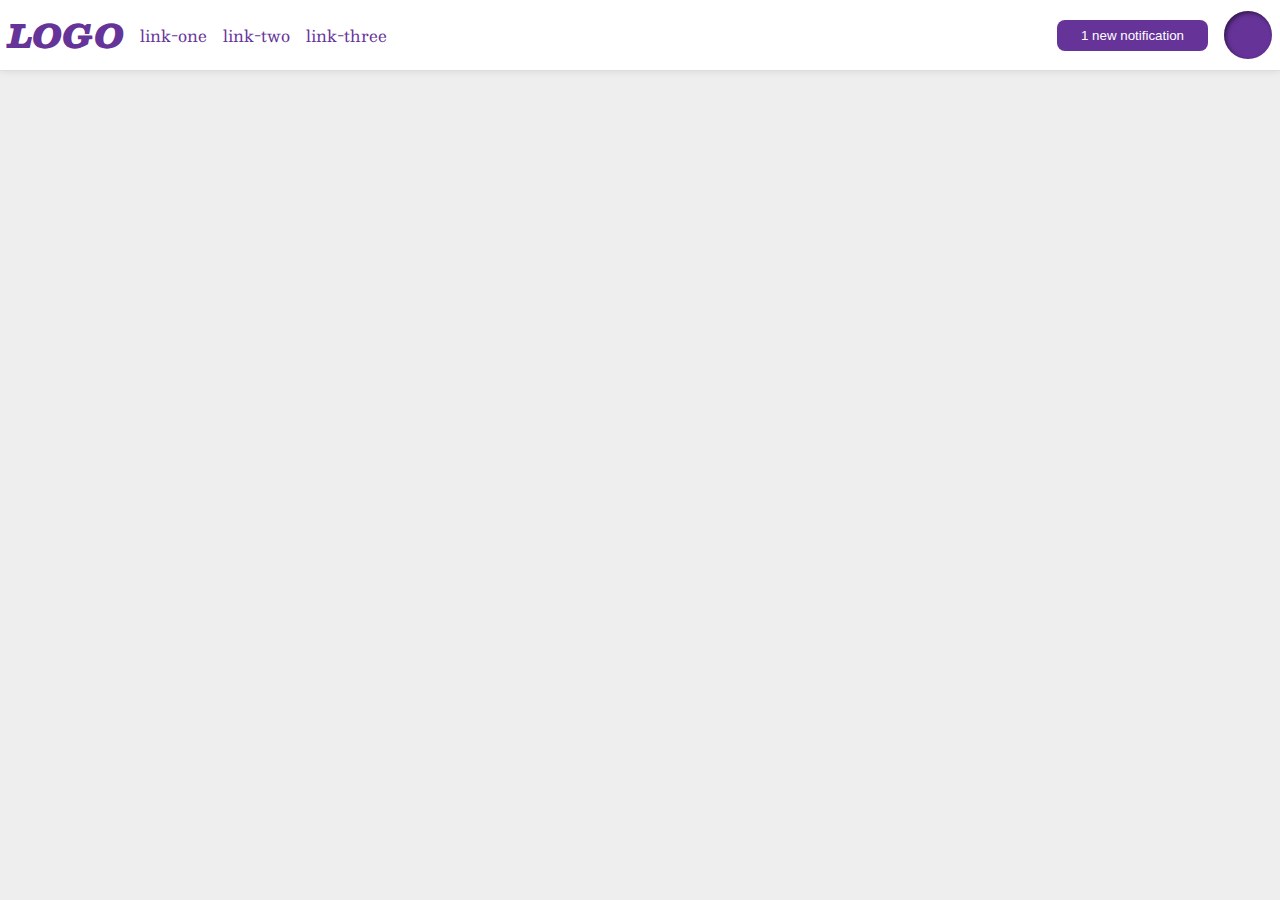
<file: foundations/flex/03-flex-header-2/index.html>
<!DOCTYPE html>
<html lang="en">
  <head>
    <meta charset="UTF-8">
    <meta http-equiv="X-UA-Compatible" content="IE=edge">
    <meta name="viewport" content="width=device-width, initial-scale=1.0">
    <title>Flex Header 2</title>
    <link rel="stylesheet" href="style.css">
  </head>
  <body>
    <div class="header">
      <div class="container">
        <div class="logo">
          LOGO
        </div>
        <ul class="links">
          <li><a href="https://google.com">link-one</a></li>
          <li><a href="https://google.com">link-two</a></li>
          <li><a href="https://google.com">link-three</a></li>
        </ul>
      </div>
      <div class="container">
        <button class="notifications">
        1 new notification
        </button>
        <div class="profile-image"></div>
      </div>
      
    </div>
  </body>
</html>
</file>
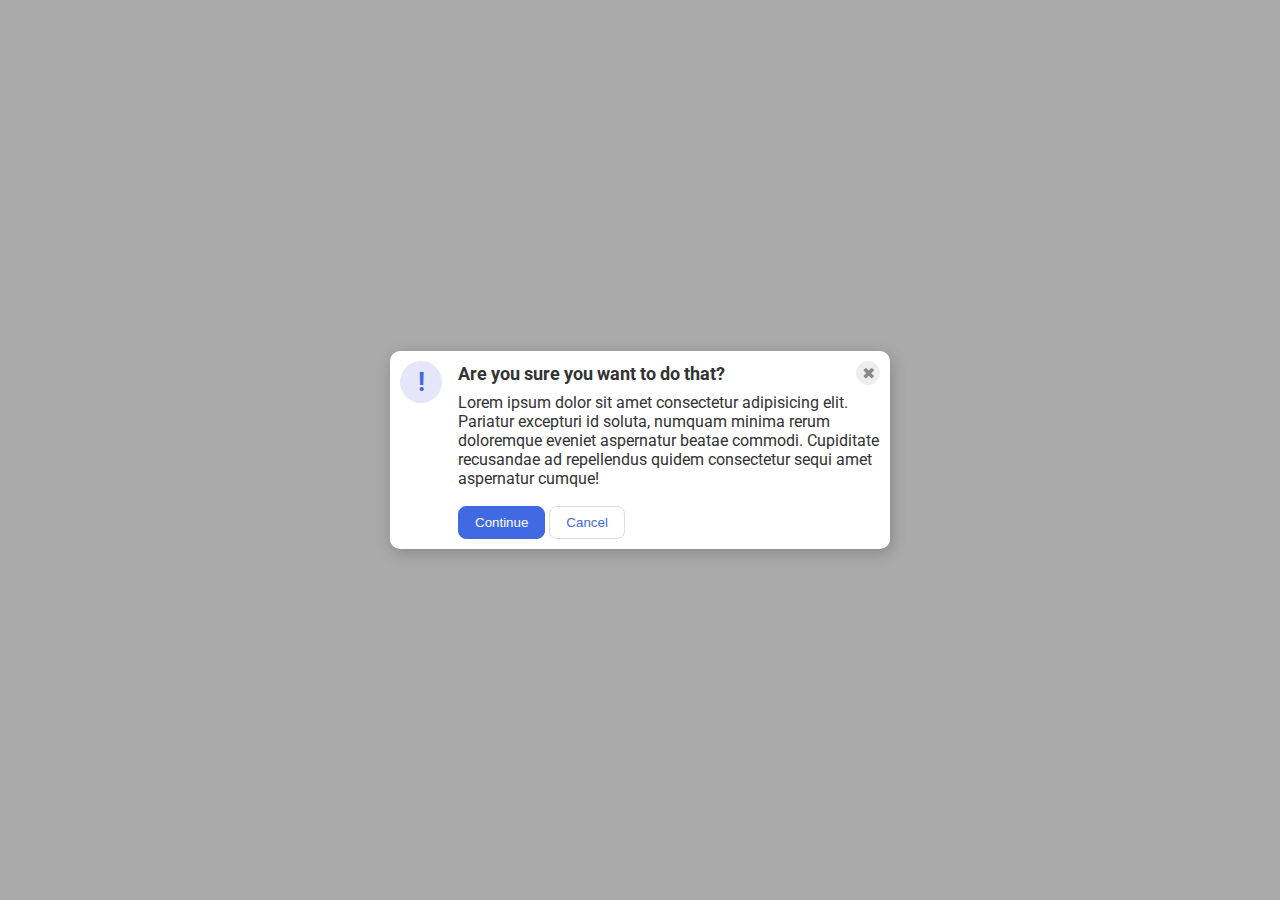
<file: foundations/flex/05-flex-modal/index.html>
<!DOCTYPE html>
<html lang="en">
  <head>
    <meta charset="UTF-8">
    <meta http-equiv="X-UA-Compatible" content="IE=edge">
    <meta name="viewport" content="width=device-width, initial-scale=1.0">
    <link rel="stylesheet" href="style.css">
    <title>Modal</title>
  </head>
  <body>
    <div class="modal">
      <div class="icon">!</div>
      <div class="main-container">
        
        <div class="header">Are you sure you want to do that?
        <button class="close-button">✖</button>
        </div>
        <div class="text">Lorem ipsum dolor sit amet consectetur adipisicing elit. Pariatur excepturi id soluta, numquam minima rerum doloremque eveniet aspernatur beatae commodi. Cupiditate recusandae ad repellendus quidem consectetur sequi amet aspernatur cumque!</div>
        <button class="continue">Continue</button>
        <button class="cancel">Cancel</button>
      </div>
    </div>
  </body>
</html>
</file>
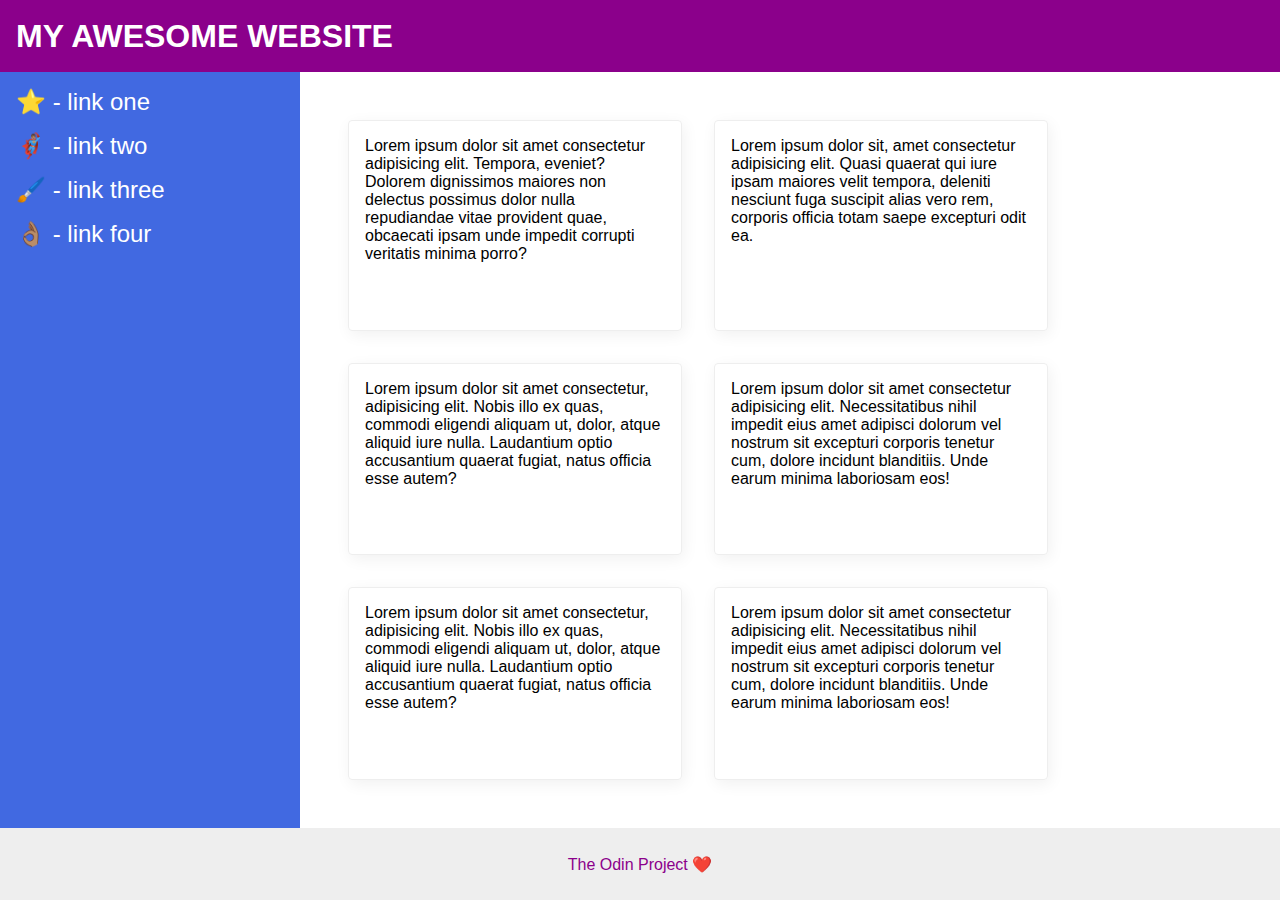
<file: foundations/flex/07-flex-layout-2/index.html>
<!DOCTYPE html>
<html lang="en">
  <head>
    <meta charset="UTF-8">
    <meta http-equiv="X-UA-Compatible" content="IE=edge">
    <meta name="viewport" content="width=device-width, initial-scale=1.0">
    <title>The Holy Grail</title>
    <link rel="stylesheet" href="style.css">
  </head>
  <body>
    <div class="header">
      MY AWESOME WEBSITE
    </div>
    <div class="information">
      <div class="sidebar">
        <ul>
          <li><a href="#">⭐ - link one</a></li>
          <li><a href="#">🦸🏽‍♂️ - link two</a></li>
          <li><a href="#">🖌️ - link three</a></li>
          <li><a href="#">👌🏽 - link four</a></li>
        </ul>
      </div>
      <div class="cards">
        <div class="card">Lorem ipsum dolor sit amet consectetur adipisicing elit. Tempora, eveniet? Dolorem dignissimos maiores non delectus possimus dolor nulla repudiandae vitae provident quae, obcaecati ipsam unde impedit corrupti veritatis minima porro?</div>
        <div class="card">Lorem ipsum dolor sit, amet consectetur adipisicing elit. Quasi quaerat qui iure ipsam maiores velit tempora, deleniti nesciunt fuga suscipit alias vero rem, corporis officia totam saepe excepturi odit ea.</div>
        <div class="card">Lorem ipsum dolor sit amet consectetur, adipisicing elit. Nobis illo ex quas, commodi eligendi aliquam ut, dolor, atque aliquid iure nulla. Laudantium optio accusantium quaerat fugiat, natus officia esse autem?</div>
        <div class="card">Lorem ipsum dolor sit amet consectetur adipisicing elit. Necessitatibus nihil impedit eius amet adipisci dolorum vel nostrum sit excepturi corporis tenetur cum, dolore incidunt blanditiis. Unde earum minima laboriosam eos!</div>
        <div class="card">Lorem ipsum dolor sit amet consectetur, adipisicing elit. Nobis illo ex quas, commodi eligendi aliquam ut, dolor, atque aliquid iure nulla. Laudantium optio accusantium quaerat fugiat, natus officia esse autem?</div>
        <div class="card">Lorem ipsum dolor sit amet consectetur adipisicing elit. Necessitatibus nihil impedit eius amet adipisci dolorum vel nostrum sit excepturi corporis tenetur cum, dolore incidunt blanditiis. Unde earum minima laboriosam eos!</div>
      </div>
    </div>
    <div class="footer">
      The Odin Project ❤️
    </div>
  </body>
</html>
</file>
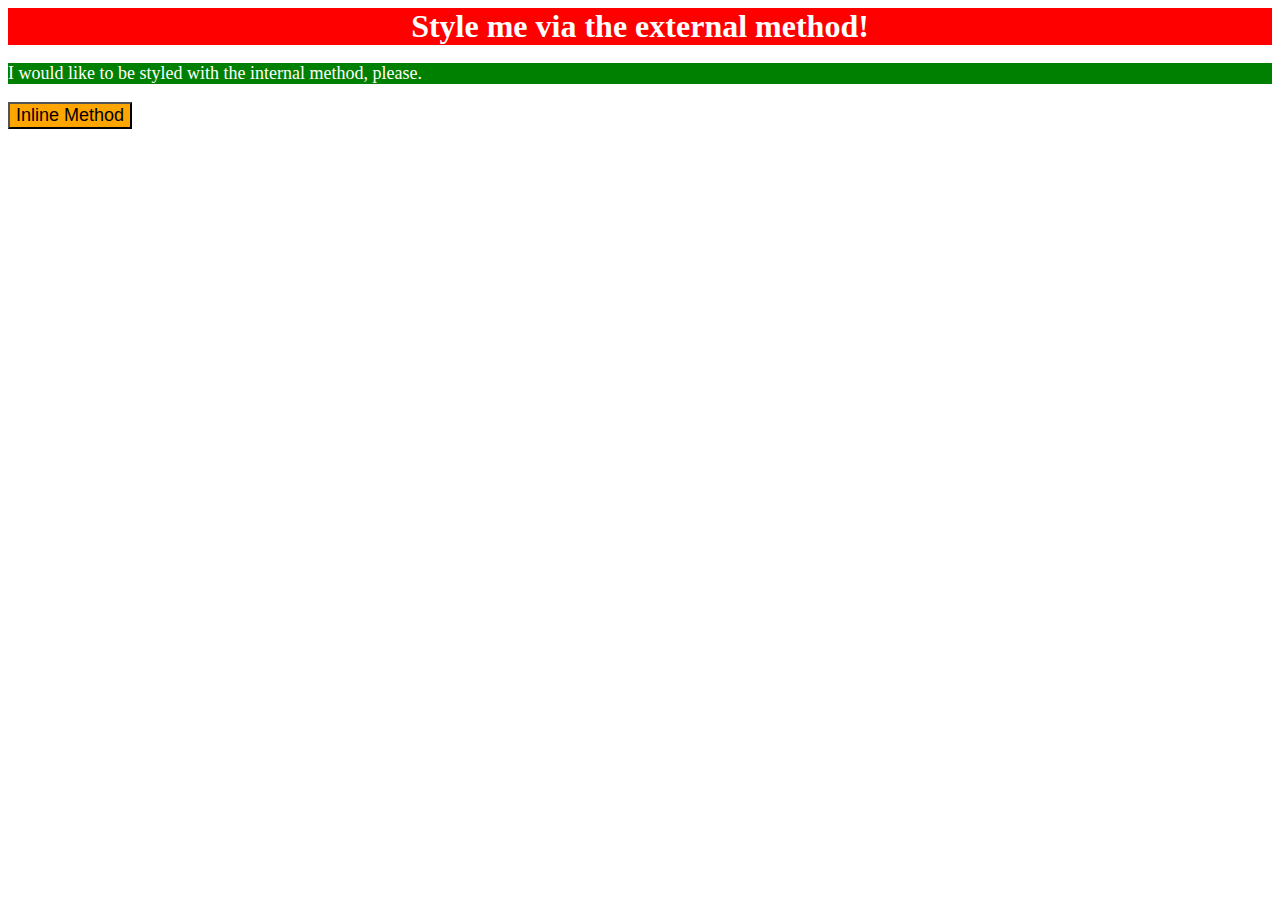
<file: foundations/intro-to-css/01-css-methods/index.html>
<!DOCTYPE html>
<html lang="en">
  <head>
      <meta charset="UTF-8">
      <meta http-equiv="X-UA-Compatible" content="IE=edge">
      <meta name="viewport" content="width=device-width, initial-scale=1.0">
      <title>Methods for Adding CSS</title>
      <link rel="stylesheet" href="styles.css">
      
      <style>p{ background-color: green;
                color: white; 
                font-size: 18px;
             }
      </style>
  </head>
  <body>
    <div>Style me via the external method!</div>
    <p>I would like to be styled with the internal method, please.</p>
    <button style="background-color: orange; font-size: 18px">Inline Method</button>
  </body>
</html>
</file>
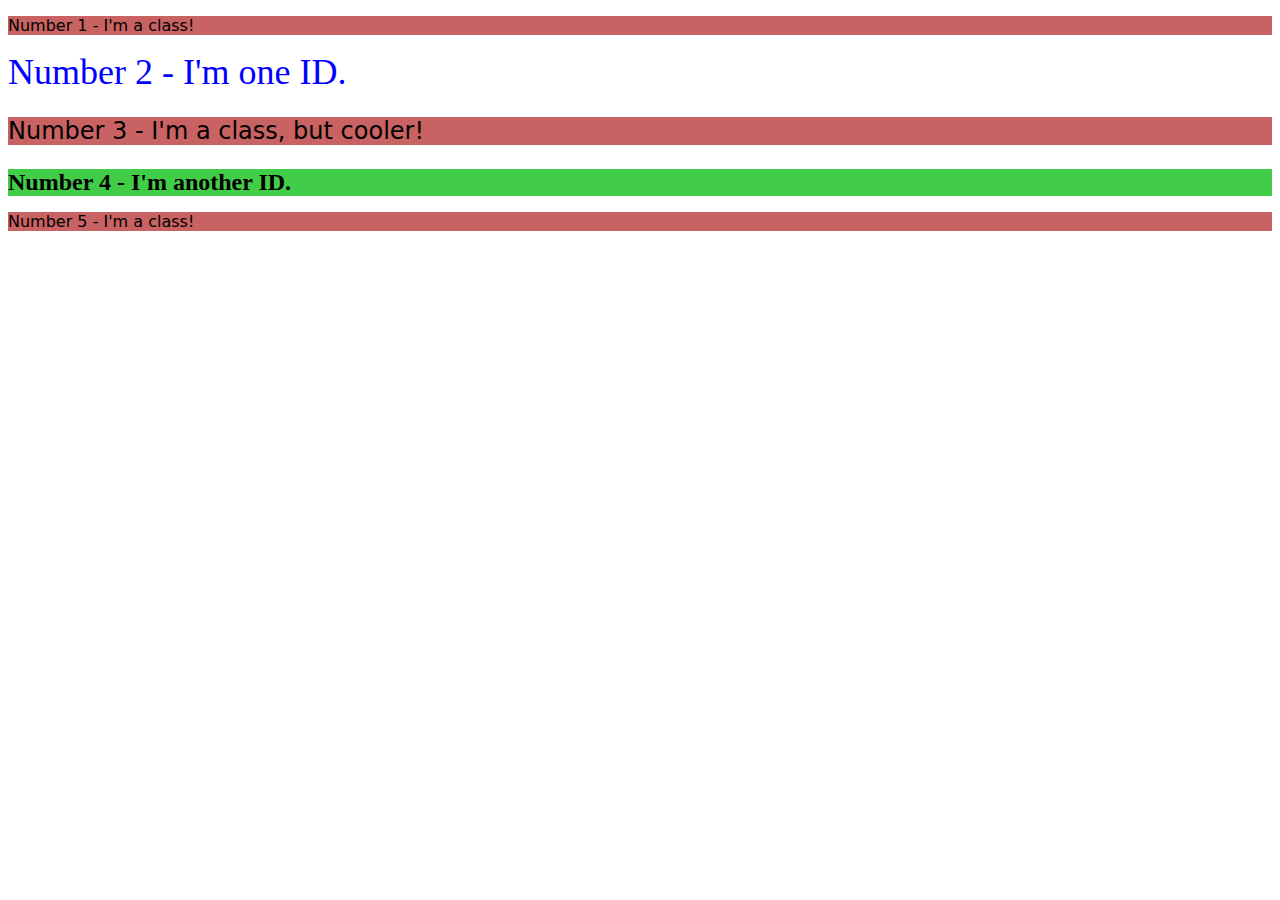
<file: foundations/intro-to-css/02-class-id-selectors/index.html>
<!DOCTYPE html>
<html lang="en">
  <head>
    <meta charset="UTF-8">
    <meta http-equiv="X-UA-Compatible" content="IE=edge">
    <meta name="viewport" content="width=device-width, initial-scale=1.0">
    <title>Class and ID Selectors</title>
    <link rel="stylesheet" href="style.css">
  </head>
  <body>
    <p class="odd">Number 1 - I'm a class!</p>
    <div id="second">Number 2 - I'm one ID.</div>
    <p class="odd font-size">Number 3 - I'm a class, but cooler!</p>
    <div id="fourth" class="font-size">Number 4 - I'm another ID.</div>
    <p class="odd">Number 5 - I'm a class!</p>
  </body>
</html>
</file>
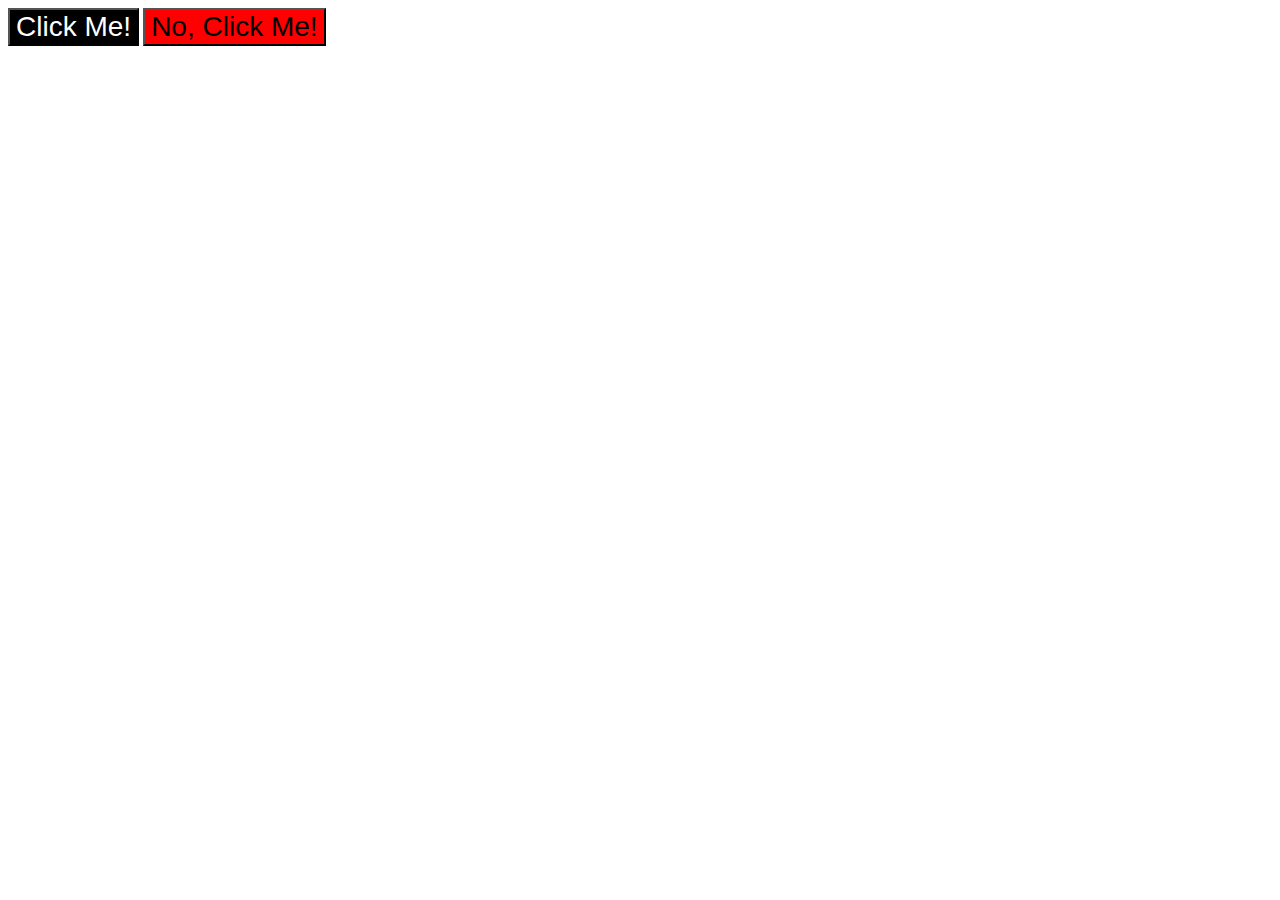
<file: foundations/intro-to-css/03-grouping-selectors/index.html>
<!DOCTYPE html>
<html lang="en">
  <head>
    <meta charset="UTF-8">
    <meta http-equiv="X-UA-Compatible" content="IE=edge">
    <meta name="viewport" content="width=device-width, initial-scale=1.0">
    <title>Grouping Selectors</title>
    <link rel="stylesheet" href="style.css">
  </head>
  <body>
    <button class="click-me">Click Me!</button>
    <button class="no-click-me">No, Click Me!</button>
  </body>
</html>
</file>
<file: foundations/flex/03-flex-header-2/style.css>
/* this is some magical font-importing.  
you'll learn about it later. */
@import url('https://fonts.googleapis.com/css2?family=Besley:ital,wght@0,400;1,900&display=swap');

body {
  margin: 0;
  background: #eee;
  font-family: Besley, serif;
}

.header {
  display: flex;
  justify-content: space-between;
  align-items: center;
  padding: 8px;
  /*New code above*/
  background: white;
  border-bottom: 1px solid #ddd;
  box-shadow: 0 0 8px rgba(0,0,0,.1);
}

.container{
  display: flex;
  gap: 16px;
  align-items: center;
}

.profile-image {
  background: rebeccapurple;
  box-shadow: inset 2px 2px 4px rgba(0,0,0,.5);
  border-radius: 50%;
  width: 48px;
  height: 48px;
}

.logo {
  color: rebeccapurple;
  font-size: 32px;
  font-weight: 900;
  font-style: italic;
}

button {
  border: none;
  border-radius: 8px;
  background: rebeccapurple;
  color: white;
  padding: 8px 24px;
}

a {
  /* this removes the line under our links */
  text-decoration: none;
  color: rebeccapurple;
}

ul {
  display: flex;
  gap: 16px;
  margin: 0;
  padding: 0;
    /*New code above*/
  list-style-type: none;
}
</file>
<file: foundations/flex/05-flex-modal/style.css>
@import url('https://fonts.googleapis.com/css2?family=Roboto:wght@400;700&display=swap');

html, body {
  height: 100%;
}

body {
  font-family: Roboto, sans-serif;
  margin: 0;
  background: #aaa;
  color: #333;
  /* I'll give you this one for free lol */
  display: flex;
  align-items: center;
  justify-content: center;
}

.modal {
  display: flex;
  gap: 16px;
  padding: 10px;
  background: white;
  width: 480px;
  border-radius: 10px;
  box-shadow: 2px 4px 16px rgba(0,0,0,.2);
}

.header{
  display: flex;
  justify-content: space-between;
  align-items: center;
  font-size: 18px;
  font-weight: bold;
  margin-bottom: 8px;
}

.text{
  margin-bottom: 18px;
}

.icon {
  flex-shrink: 0;
  color: royalblue;
  font-size: 26px;
  font-weight: 700;
  background: lavender;
  width: 42px;
  height: 42px;
  border-radius: 50%;
  display: flex;
  align-items: center;
  justify-content: center;
}

.close-button {
  background: #eee;
  border-radius: 50%;
  color: #888;
  font-weight: 400;
  font-size: 16px;
  height: 24px;
  width: 24px;
  display: flex;
  align-items: center;
  justify-content: center;
  border: 1px solid #eee;
  padding: 0;
}

button {
  cursor: pointer;
  padding: 8px 16px;
  border-radius: 8px;
}

button.continue {
  background: royalblue;
  border: 1px solid royalblue;
  color: white;
}

button.cancel {
  background: white;
  border: 1px solid #ddd;
  color: royalblue;
}
</file>
<file: foundations/flex/07-flex-layout-2/style.css>
body {
  font-family: -apple-system, BlinkMacSystemFont, 'Segoe UI', Roboto, Oxygen, Ubuntu, Cantarell, 'Open Sans', 'Helvetica Neue', sans-serif;
  margin: 0;
  min-height: 100vh;
  display: flex;
  flex-direction: column;
}

.header {
  height: 72px;
  background: darkmagenta;
  color: white;
  font-size: 32px;
  font-weight: 900;
  display: flex;
  align-items: center;
  padding: 0 16px;
}

.footer {
  height: 72px;
  background: #eee;
  color: darkmagenta;
  display: flex;
  align-items: center;
  justify-content: center;
}

.information{
  display: flex;
  flex: 1;
}

.sidebar {
  width: 300px;
  background: royalblue;
  box-sizing: border-box;
  flex-shrink: 0;
  padding: 16px;
}

.cards{
  display: flex;
  flex-wrap: wrap;
  padding: 48px;
  gap: 32px;
}

.card {
  border: 1px solid #eee;
  box-shadow: 2px 4px 16px rgba(0,0,0,.06);
  border-radius: 4px;
  width: 300px;
  padding: 16px;
}

ul{
  list-style-type: none;
  margin: 0;
  padding: 0;
}
li{
  margin-bottom: 16px;
}
a{
  text-decoration: none;
  font-size: 24px;
  color: white;
}
</file>
<file: foundations/intro-to-css/01-css-methods/styles.css>
div{
    background-color: red;
    color: white;
    font-size: 32px;
    text-align: center;
    font-weight: bold;
}
</file>
<file: foundations/intro-to-css/02-class-id-selectors/style.css>
.odd{
    background-color: rgb(201, 98, 98);
    font-family: Verdana, DejaVu Sans, sans-serif
}
.font-size{
    font-size: 24px;
}
#second{
    color: rgb(0,0,255);
    font-size: 36px;
}
#fourth{
    background-color: hsl(123, 58%, 53%);
    font-weight: bold;
}
</file>
<file: foundations/intro-to-css/03-grouping-selectors/style.css>
.click-me,
.no-click-me{
    font-size: 28px;
    font-family: Helvetica,'Times New Roman', sans-serif;
}

.click-me{
    background-color: black;
    color: rgb(255, 255, 255);
}
.no-click-me{
    background-color: rgb(255,0,0);
}
</file>
